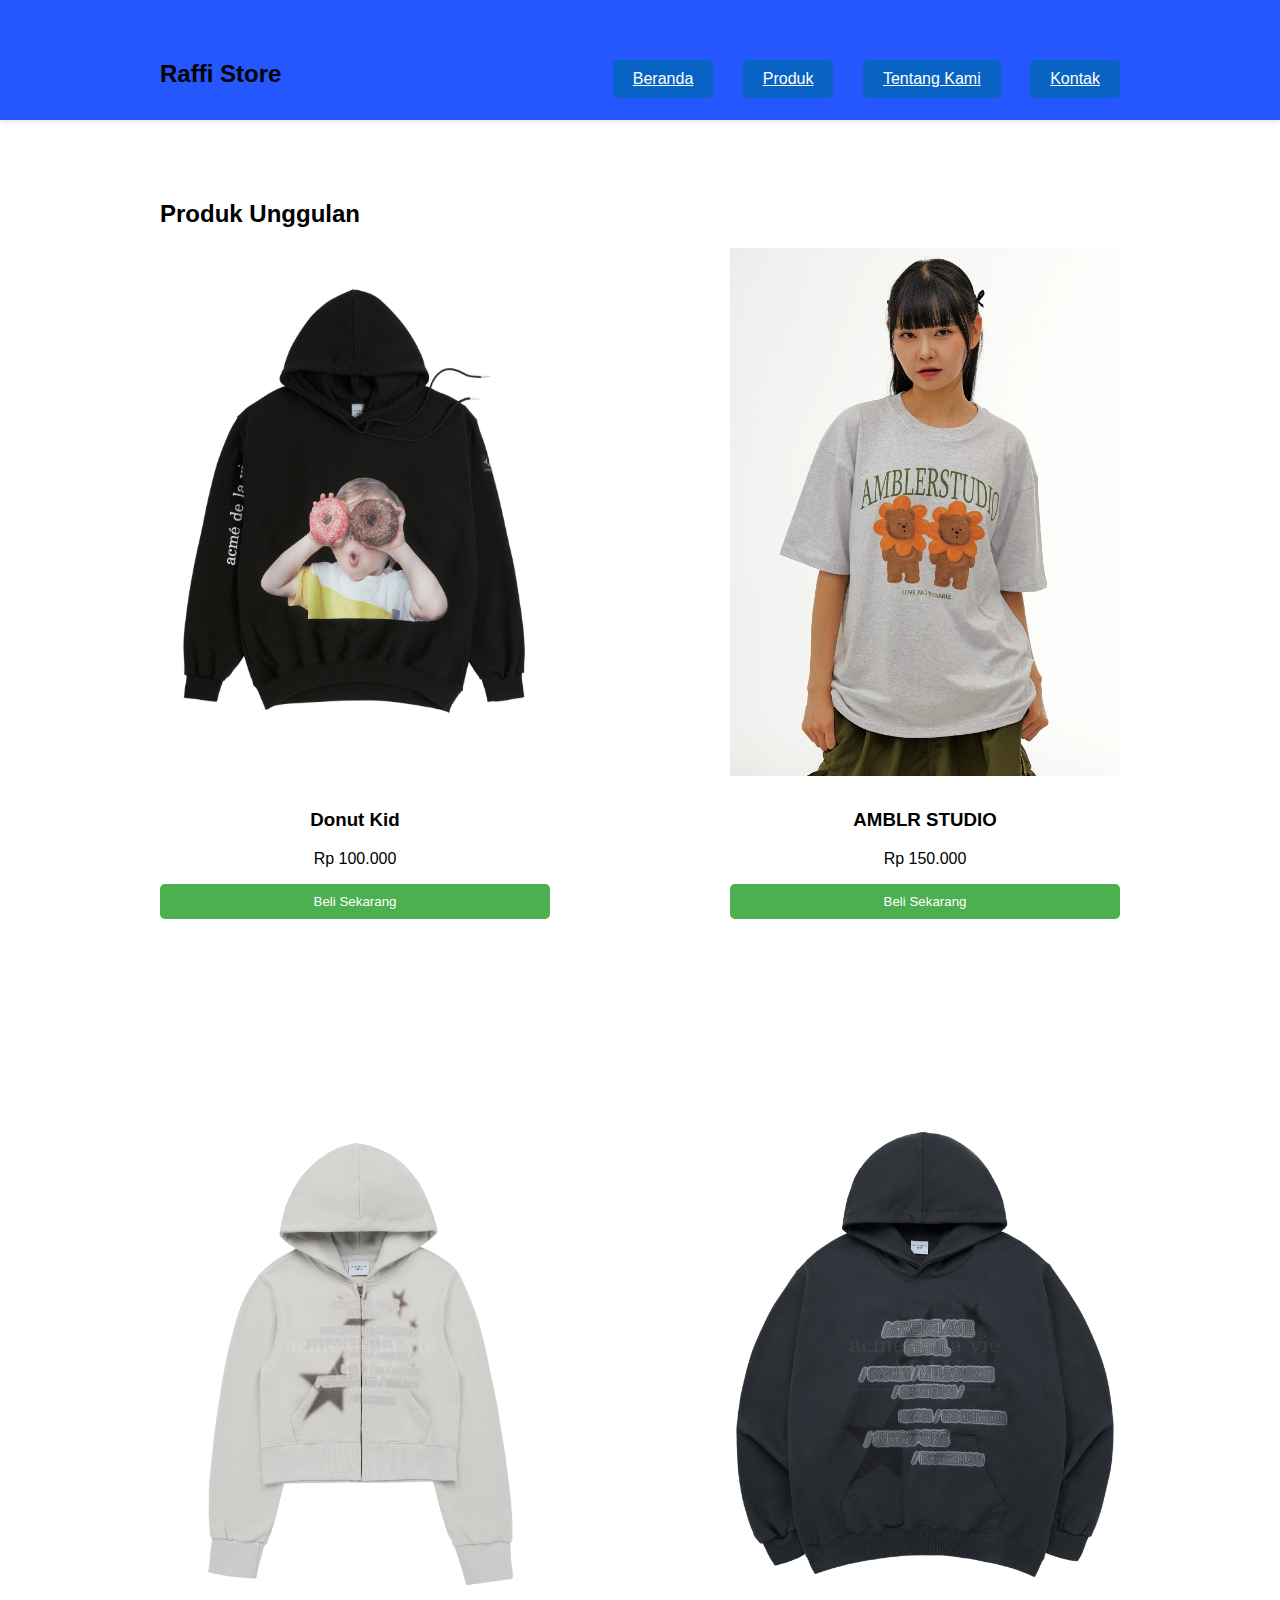
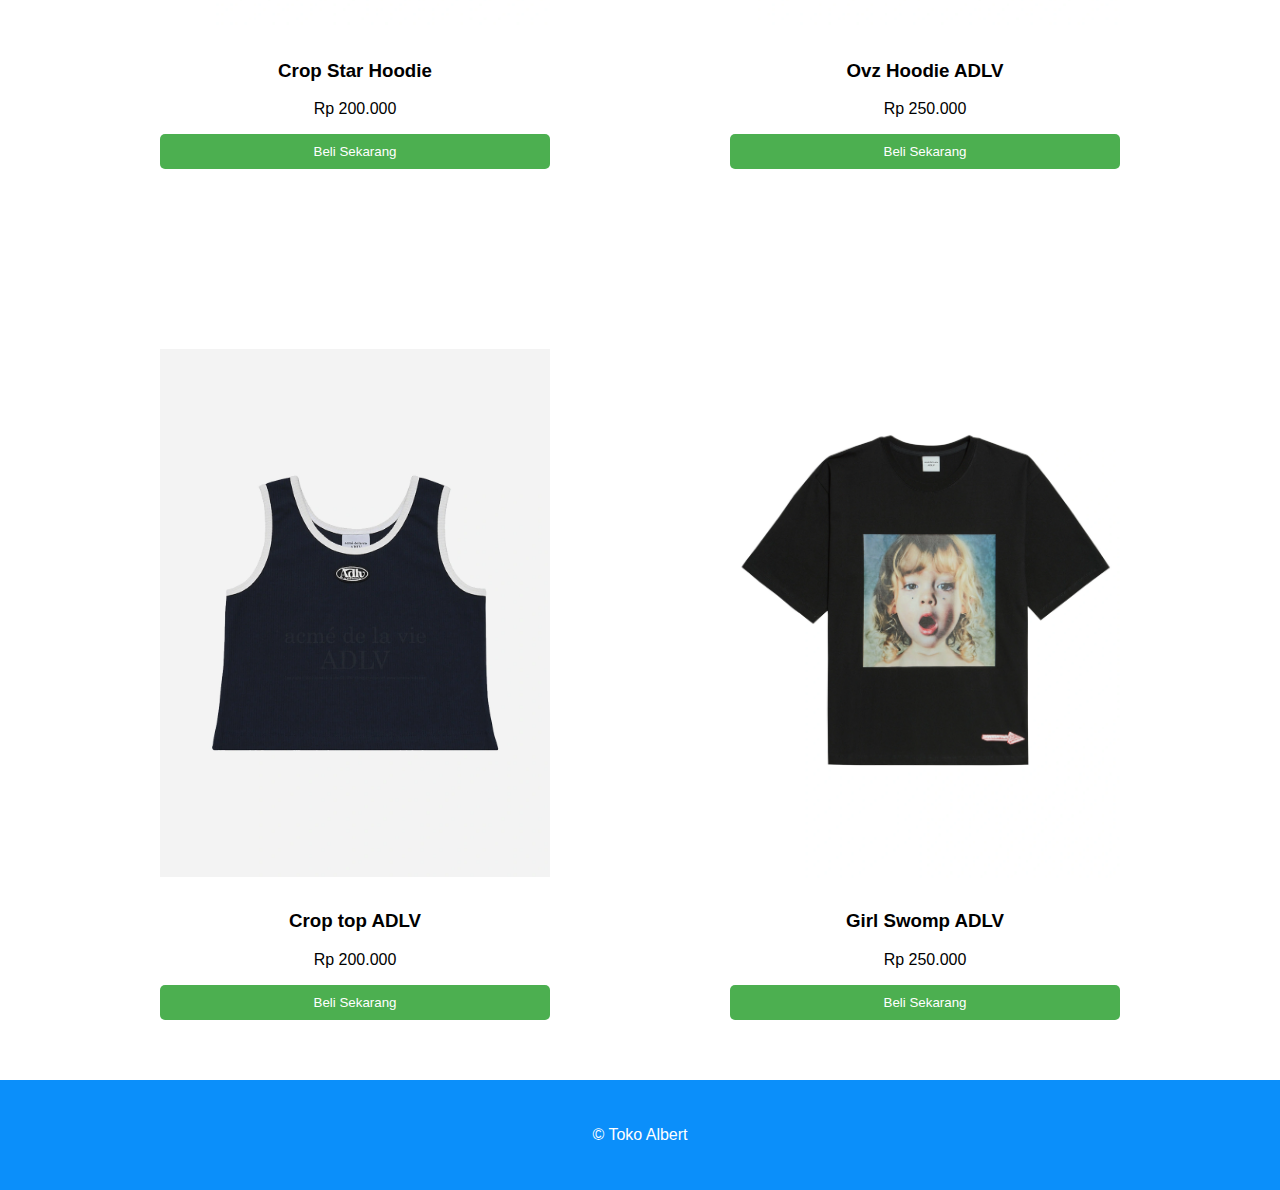
<file: index.html>
<!DOCTYPE html>
<html>
<head>
    <title>Raffi Store</title>
    <link rel="stylesheet" href="style.css">
</head>
<body>
    <header>
        <div class="container">
            <div class="navbar-left">
                <h2>Raffi Store</h2>
            </div>
            <nav>
                <ul>
                    <li><a href="index.html" class="button">Beranda</a></li>
                    <li><a href="bayar.html" class="button">Produk</a></li>
                    <li><a href="profile.html" class="button">Tentang Kami</a></li>
                    <li><a href="profile.html" class="button">Kontak</a></li>
                </ul>
            </nav>
        </div>
    </header>
    <form action="bayar.html" method="get">
    <main>
        <div class="container">
            <section id="produk-unggulan">
                <h2>Produk Unggulan</h2>
                <div class="product-grid">
                    <div class="product" data-name="Donut Kid" data-price="100,000">
                        <img src="ADLV.jpg" alt="Produk 1">
                        <h3>Donut Kid</h3>
                        <p>Rp 100.000</p>
                        <button class="buy-button">Beli Sekarang</button> 
                    </div>
                     <div class="product" data-name="AMBLR STUDIO" data-price="150,000">
                        <img src="ADLV2.webp" alt="Produk 2">
                        <h3>AMBLR STUDIO</h3>
                        <p>Rp 150.000</p>
                        <button class="buy-button">Beli Sekarang</button>
                    </div>
                     <div class="product" data-name="Crop Star Hoodie" data-price="200,000">
                        <img src="ADLV3.webp" alt="Produk 3">
                        <h3>Crop Star Hoodie</h3>
                        <p>Rp 200.000</p>
                        <button class="buy-button">Beli Sekarang</button>
                    </div>
                     <div class="product" data-name="Ovz Hoodie ADLV" data-price="250,000">
                        <img src="ADLV4.webp" alt="Produk 4">
                        <h3>Ovz Hoodie ADLV</h3>
                        <p>Rp 250.000</p>
                        <button class="buy-button">Beli Sekarang</button>
                    </div>
                     <div class="product" data-name="Crop Top ADLV" data-price="200,000">
                        <img src="adlv5.webp" alt="Produk 3">
                        <h3>Crop top ADLV</h3>
                        <p>Rp 200.000</p>
                        <button class="buy-button">Beli Sekarang</button>
                    </div>
                     <div class="product" data-name="Girl Swomp ADLV" data-price="250,000">
                        <img src="adlv6.webp" alt="Produk 4">
                        <h3>Girl Swomp ADLV</h3>
                        <p>Rp 250.000</p>
                        <button class="buy-button">Beli Sekarang</button>
                    </div>
                    </div>
            </section>
        </div>
    </form>
    </main>


    <footer>
        <div class="container">
            <p>&copy; Toko Albert</p>
        </div>
    </footer>
</body>

<script src="script.js"></script>
</html>
</file>
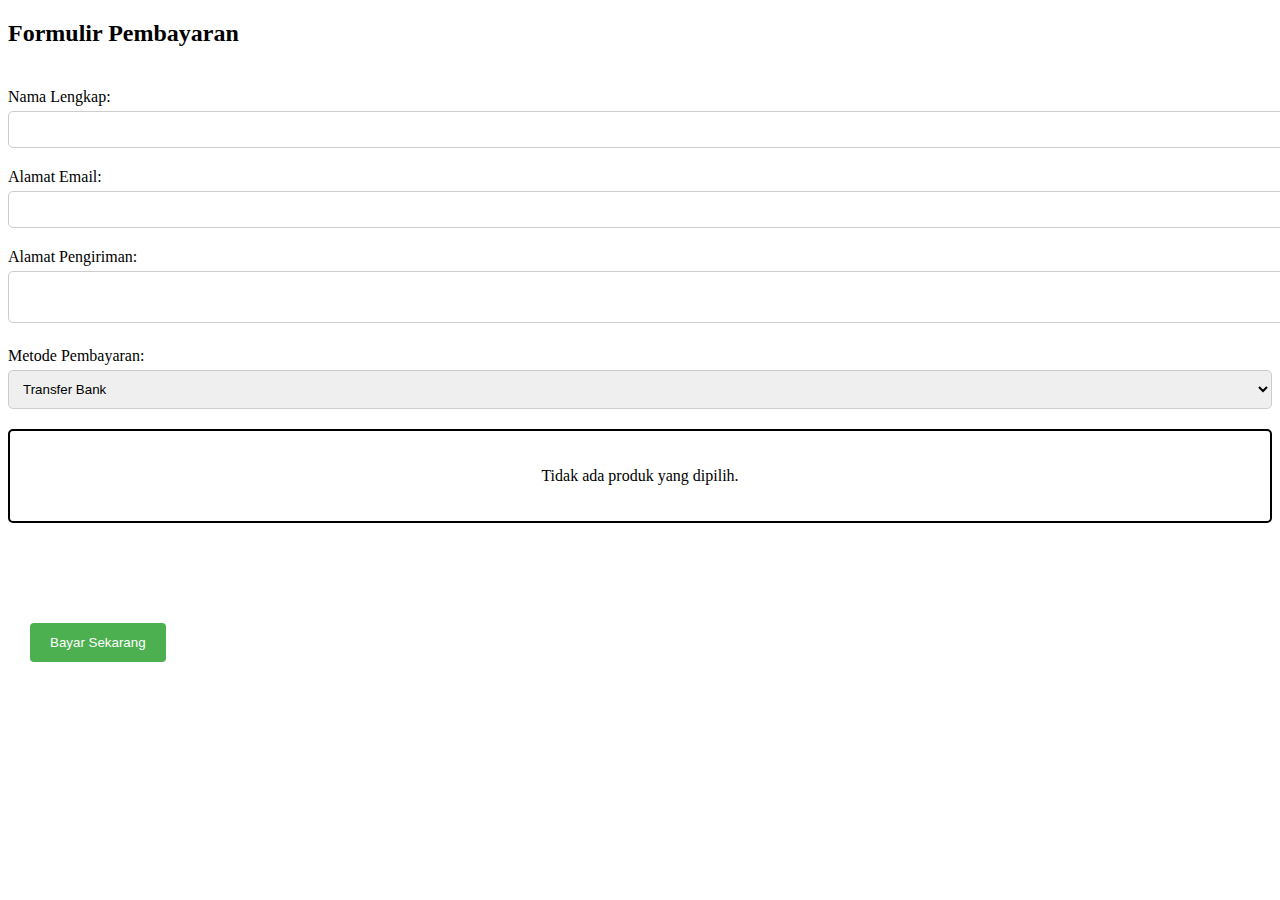
<file: bayar.html>
<!DOCTYPE html>
<html>
<head>
    <title>Formulir Pembayaran</title>
    <link rel="stylesheet" href="bayar.css">
</head>
<body>
    <div class="container">
        <h2>Formulir Pembayaran</h2>
        <form action="invoice.html" method="get">
            <input name="cek" value="cek" style="visibility: 0; opacity: 0;"/>
        <form id="payment-form">
            <div class="form-group">
                <label for="nama">Nama Lengkap:</label>
                <input type="text" id="nama" name="nama" required>
            </div>

            <div class="form-group">
                <label for="email">Alamat Email:</label>
                <input type="email" id="email" name="email" required>
            </div>

            <div class="form-group">
                <label for="alamat">Alamat Pengiriman:</label>
                <textarea id="alamat" name="alamat" required></textarea>
            </div>

            <div class="form-group">
                <label for="payment-method">Metode Pembayaran:</label>
                <select id="payment-method" name="payment-method">
                    <option value="transfer">Transfer Bank</option>
                    <option value="credit-card">Kartu Kredit</option>
                    <option value="e-wallet">E-Wallet</option>
                </select>
            </div>
            <div class="form-harga">
                <div id="product-info"></div>


            <button type="submit">Bayar Sekarang</button>
        </form>
    </div>
    
</body>

<script>
  const productData = JSON.parse(localStorage.getItem('productData'));

const productInfoDiv = document.getElementById('product-info');

if (productData) {
    for (const key in productData) {
        if (productData.hasOwnProperty(key)) {
            const product = productData[key];
            const productElement = document.createElement('div');
            productElement.innerHTML = `
                        <label>Nama Produk: ${product.name}</label><br>
                        <label>Harga Produk: Rp ${product.price}</label>
                    `;
            productInfoDiv.appendChild(productElement);
        }
    }
} else {
    productInfoDiv.innerHTML = '<p>Tidak ada produk yang dipilih.</p>';
}

</script>
</html>
</file>
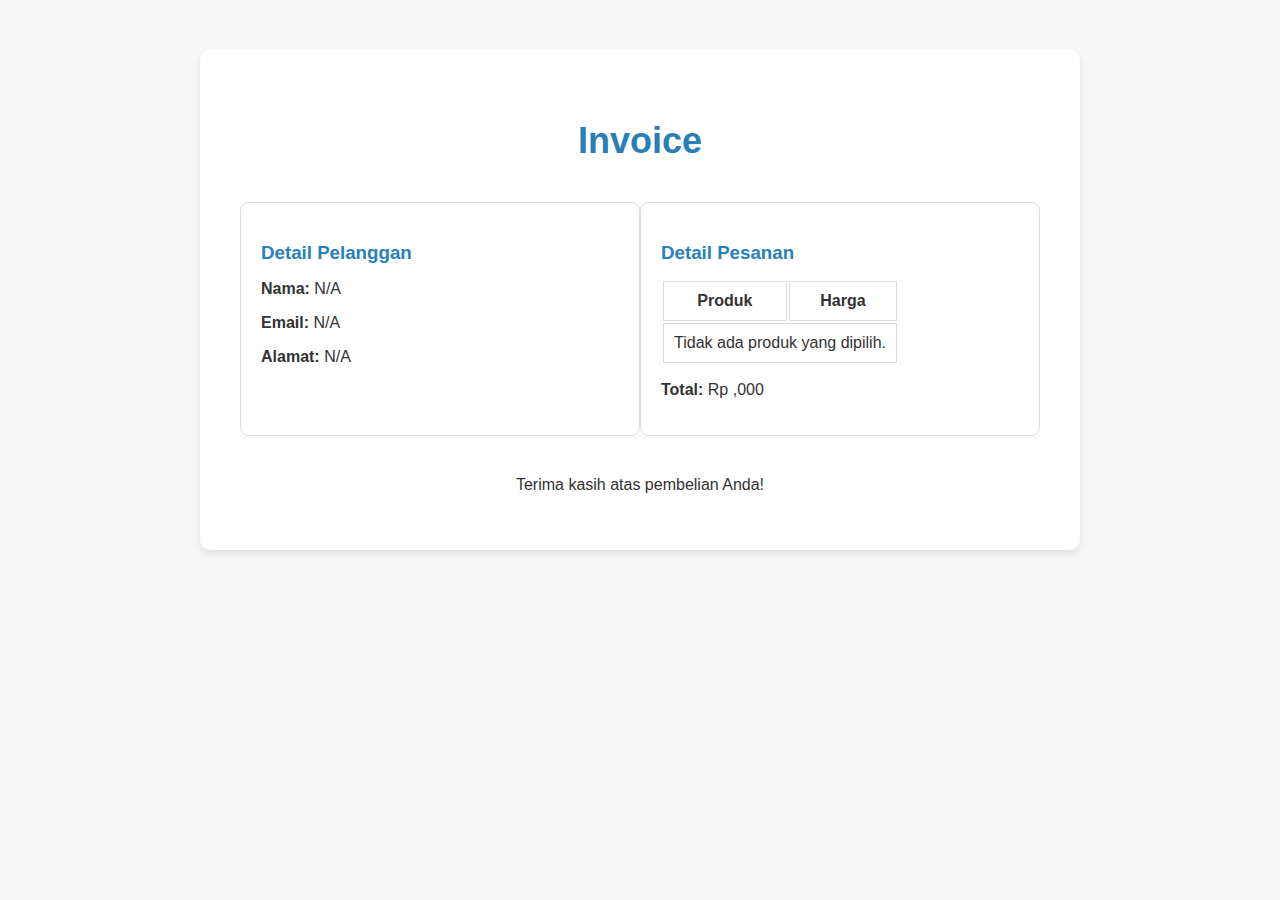
<file: invoice.html>
<!DOCTYPE html>
<html>
<head>
    <title>Invoice Pembayaran</title>
    <link rel="stylesheet" href="invoice.css">
</head>
<body>
    <div class="invoice-container">
        <div class="invoice-header">
            <h2>Invoice</h2>
            <p id="invoice-date"></p> </div>
        <div class="invoice-details">
            <div class="customer-details">
                <h3>Detail Pelanggan</h3>
                <p><strong>Nama:</strong> <span id="nama"></span></p>
                <p><strong>Email:</strong> <span id="email"></span></p>
                <p><strong>Alamat:</strong> <span id="alamat"></span></p>
            </div>
            <div class="order-details">
                <h3>Detail Pesanan</h3>
                <table id="product-info">
                    <thead>
                        <tr>
                            <th>Produk</th>
                            <th>Harga</th>
                        </tr>
                    </thead>
                    <tbody>
                    </tbody>
                </table>
                <p class="total"><strong>Total:</strong> Rp <span id="invoice-total"></span>,000</p> 
            </div>            
        </div>
        <div class="invoice-footer">
            <p>Terima kasih atas pembelian Anda!</p>
        </div>
    </div>

    <script>
            // Function to get URL parameters
        function getQueryParam(name) {
            const urlParams = new URLSearchParams(window.location.search);
            return urlParams.get(name);
        }


        document.addEventListener('DOMContentLoaded', function () {
    // ... (fungsi getQueryParam dan pengisian data pelanggan) ...

    // Get product data and populate the table
    const productData = JSON.parse(localStorage.getItem('productData'));
    const productTableBody = document.getElementById('product-info').getElementsByTagName('tbody')[0];
    let total = 0; 

    if (productData) {
        for (const key in productData) {
            if (productData.hasOwnProperty(key)) {
                const product = productData[key];
                const row = productTableBody.insertRow();
                const nameCell = row.insertCell();
                const priceCell = row.insertCell();
                nameCell.textContent = product.name;
                priceCell.textContent = `Rp ${product.price.toLocaleString()}`;
                total += parseInt(product.price); // Accumulate the total price
            }
        }
        document.getElementById('invoice-total').textContent = total.toLocaleString(); // Display total price
    } else {
        productTableBody.innerHTML = '<tr><td colspan="2">Tidak ada produk yang dipilih.</td></tr>';
    }
});

document.getElementById('nama').textContent = getQueryParam('nama') || 'N/A';
        document.getElementById('alamat').textContent = getQueryParam('alamat') || 'N/A';
        document.getElementById('email').textContent = getQueryParam('email') || 'N/A';
        document.getElementById('telepon').textContent = getQueryParam('telepon') || 'N/A';

    </script>
</body>
</html>
</file>
<file: style.css>
header {
    background-color: #2457fd;
    box-shadow: 0 2px 5px rgba(0, 0, 0, 0.1);
    padding: 40px 0;
}

/* ... (gaya sebelumnya) ... */

/* Gaya untuk tulisan besar di kiri */
.navbar-left {
    float: left;
}

.navbar-left h2 {
    margin: 0;
    font-size: 24px; /* Sesuaikan ukuran font */
}

/* Gaya untuk tombol menu */
.button {
    display: inline-block;
    padding: 10px 20px;
    background-color: #0863c4; /* Warna latar belakang tombol */
    color: #fff; /* Warna teks tombol */
    text-decoration:   
 none;
    border-radius: 5px; /* Membuat sudut tombol membulat */
}

.buy-button {
    display: block; /* Membuat tombol memenuhi lebar container */
    width: 100%;
    padding: 10px;
    background-color: #4CAF50; /* Warna hijau */
    color: white;
    text-align: center;
    text-decoration: none;
    border: none;
    border-radius: 5px;
    cursor: pointer;
}

.buy-button:hover {
    background-color: #ffcf33; /* Warna lebih gelap saat dihover */
}

.button:hover {
    background-color: #0056b3; /* Warna latar belakang saat dihover */
}

.logo {
    float: left; /* Logo di kiri */
}

nav {
    float: right; /* Menu di kanan */
}

nav ul {
    list-style: none;
    margin: 0;
    padding: 0;
}

nav ul li {
    display: inline;
    margin-left: 25px;
}

.search-bar {
    float: right; /* Pencarian di kanan */
    margin-top: 8px; /* Sesuaikan posisi */
}

/* Gaya umum */
body {
    font-family: sans-serif;
    margin: 0;
}/* ... (gaya sebelumnya) ... */

/* Gaya untuk produk */
.product-grid {
    display: grid;
    grid-template-columns: repeat(2, 1fr); /* Dua kolom */
    gap: 20vh; /* Jarak antara produk */
    border-radius: 10%;
    border-color: #333;
}

.product {
    text-align: center;
}

.product img {
    max-width: 100%;
    height: auto;
    margin-bottom: 10px;
}


.container {
    max-width: 960px;
    margin: 0 auto;
    padding: 20px;
}

/* Gaya main content */
main {
    padding: 40px 0;
}

/* Gaya footer */
footer {
    background-color: #0b8ffa;
    color: #fff;
    text-align: center;
    padding: 10px 0;
}
</file>
<file: bayar.css>
/* ... (gaya sebelumnya) ... */

/* Gaya untuk formulir pembayaran */
#payment-form {
    max-width: 400px;
    margin: 0 auto;
}

.form-group {
    margin-bottom: 20px;
}

label {
    display: block;
    margin-bottom: 5px;
}
button[type="submit"] {
    background-color: #4CAF50;
    color: white;
    padding: 12px 20px;
    border: none;
    margin-top: 10%;
    border-radius: 4px;
    cursor: pointer;
    float: left;
  }

input[type="text"],
input[type="email"],
textarea,
select {
    width: 100%;
    padding: 10px;
    border: 1px solid #ccc;
    border-radius: 5px;
}
.form-harga {
    border: 2px solid #000; /* Warna border hitam */
    padding: 20px; /* Jarak dalam border */
    margin: 20px 0; /* Jarak luar border */
    border-radius: 5px; /* Sudut border melengkung */
}
#product-info {
    margin-top: 10px; /* Jarak atas pada produk info */
    position: relative;
    text-align: center;
}
</file>
<file: invoice.css>
/* Gaya Umum */
body {
    font-family: 'Helvetica Neue', sans-serif; /* Font modern */
    background-color: #f8f8f8;
    color: #333;
}

.invoice-container {
    max-width: 800px;
    margin: 50px auto;
    background-color: #fff;
    padding: 40px;
    box-shadow: 0 4px 8px rgba(0, 0, 0, 0.1); /* Efek bayangan halus */
    border-radius: 10px; /* Sudut membulat */
}

.invoice-header {
    text-align: center;
    margin-bottom: 40px;
}

.invoice-header h2 {
    color: #2980b9; /* Warna biru tua */
    font-size: 36px;
    margin-bottom: 10px;
}

/* Detail Pelanggan dan Pesanan */
.invoice-details {
    display: flex;
    justify-content: space-between;
    margin-bottom: 30px;
}

.customer-details,
.order-details {
    width: 48%;
    padding: 20px;
    border: 1px solid #ddd;
    border-radius: 8px;
}

.customer-details h3,
.order-details h3 {
    color: #2980b9;
    margin-bottom: 15px;
}

/* Detail Produk */
#product-info > div {
    margin-bottom: 15px;
    padding: 10px;
    border-bottom: 1px dotted #ddd;
}

#product-info strong {
    display: block;
    margin-bottom: 5px;
}
#product-info th, #product-info td {
    padding: 10px;
    border: 1px solid #ddd;
}

/* Footer Invoice */
.invoice-footer {
    text-align: center;
    margin-top: 40px;
}
</file>
